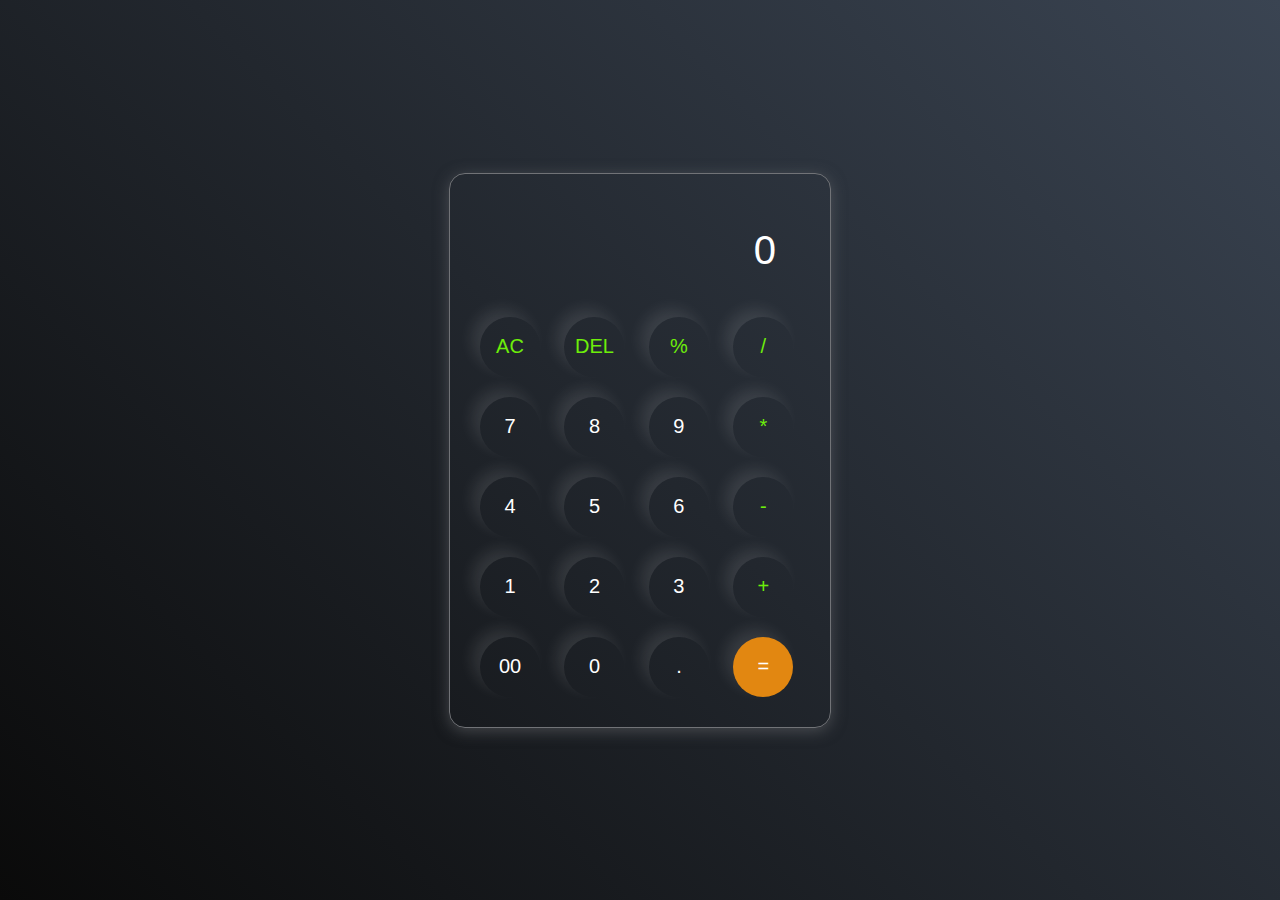
<file: Calculator/index.html>
<!DOCTYPE html>
<html lang="en">
<head>
    <meta charset="UTF-8">
    <meta name="viewport" content="width=device-width, initial-scale=1.0">
    <link rel="stylesheet" href="style.css">
    <title>Calculator</title>
</head>
<body>
    <div class="calculator">
        <input type="text" placeholder="0" id="inputBox">
        <div>
            <button class="operator">AC</button>
            <button class="operator">DEL</button>
            <button class="operator">%</button>
            <button class="operator">/</button>
        </div>
        <div>
            <button>7</button>
            <button>8</button>
            <button>9</button>
            <button class="operator">*</button>
        </div>
        <div>
            <button>4</button>
            <button>5</button>
            <button>6</button>
            <button class="operator">-</button>
        </div>
        <div>
            <button>1</button>
            <button>2</button>
            <button>3</button>
            <button class="operator">+</button>
        </div>
        <div>
            <button>00</button>
            <button>0</button>
            <button>.</button>
            <button class="equalBtn">=</button>
        </div>
    </div>

    <script src="script.js"></script>
</body>
</html>
</file>
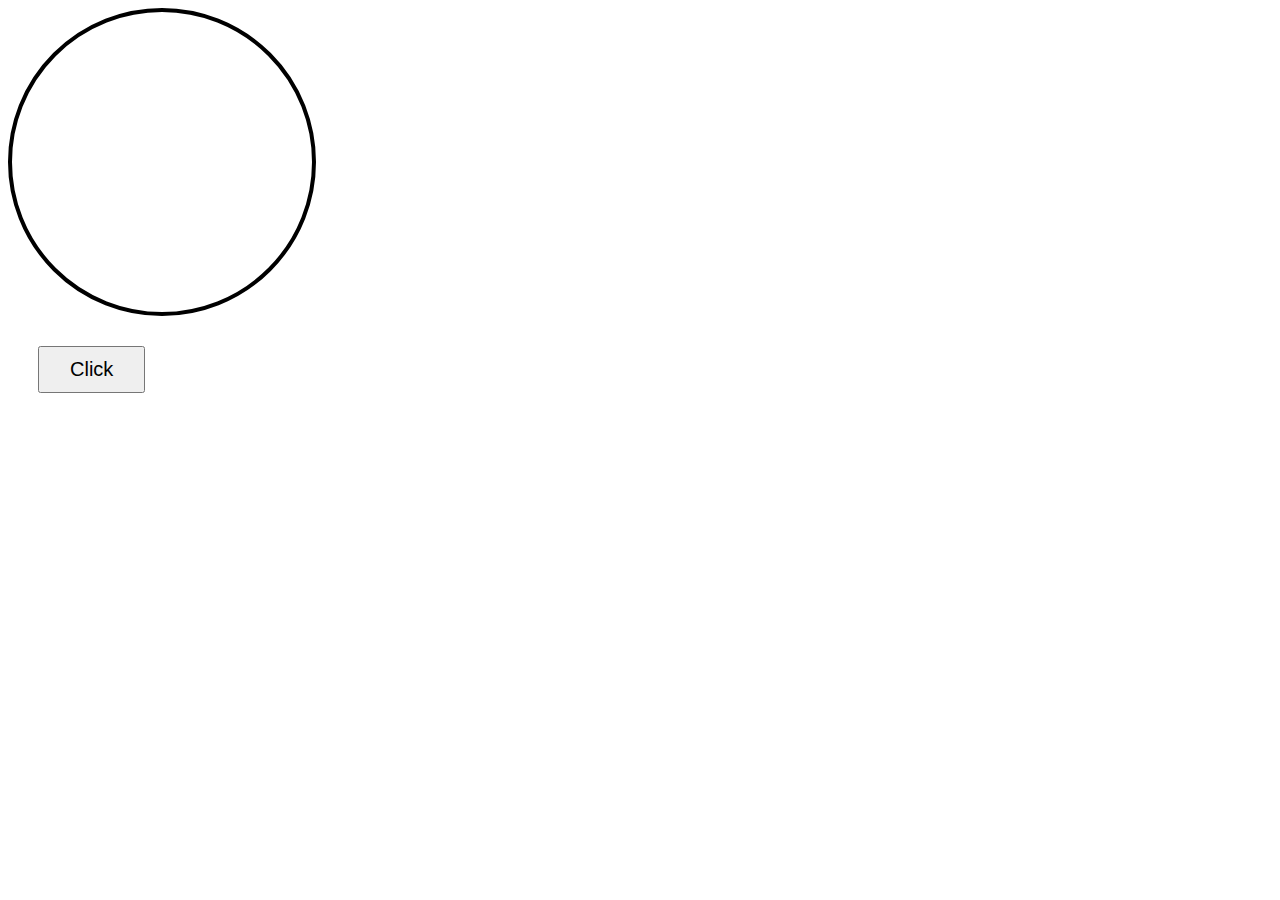
<file: DOM/index.html>
<!DOCTYPE html>
<html lang="en">
<head>
    <meta charset="UTF-8">
    <meta name="viewport" content="width=device-width, initial-scale=1.0">
    <link rel="stylesheet" href="style.css">
    <title>Document</title>
</head>
<body>
    <div id="bulb">
        
    </div>
    <button>Click</button>
    <!-- <h1>My Name is Navdeep Singh Rathore</h1> -->
    <!-- <h1>My Name is Navdeep Singh Rathore</h1> -->
    <script src="script.js"></script>
</body>
</html>
</file>
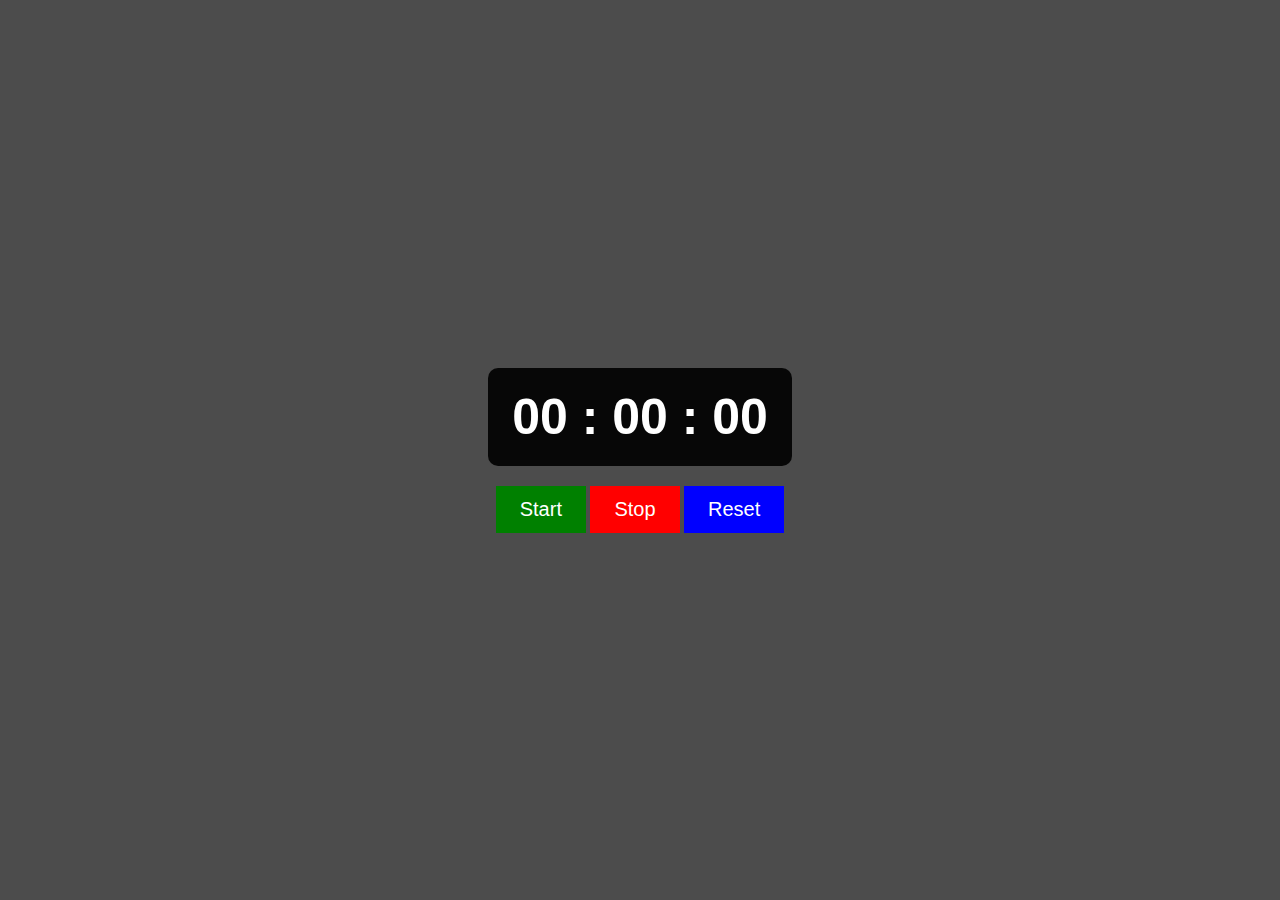
<file: Stop Watch/index.html>
<!DOCTYPE html>
<html lang="en">
<head>
    <meta charset="UTF-8">
    <meta name="viewport" content="width=device-width, initial-scale=1.0">
    <link rel="stylesheet" href="style.css">
    <title>Stopwatch</title>
</head>
<body>
    <div class="stopwatch">
        <div class="timerDisplay">00 : 00 : 00</div>
    </div>

    <div class="buttons">
        <button id="startBtn" class="btn" style="--clr: green;">Start</button>
        <button id="stopBtn"  class="btn" style="--clr: red;">Stop</button>
        <button id="reset" class="btn" style="--clr: blue;">Reset</button>
    </div>
    <script src="script.js"></script>
</body>
</html>
</file>
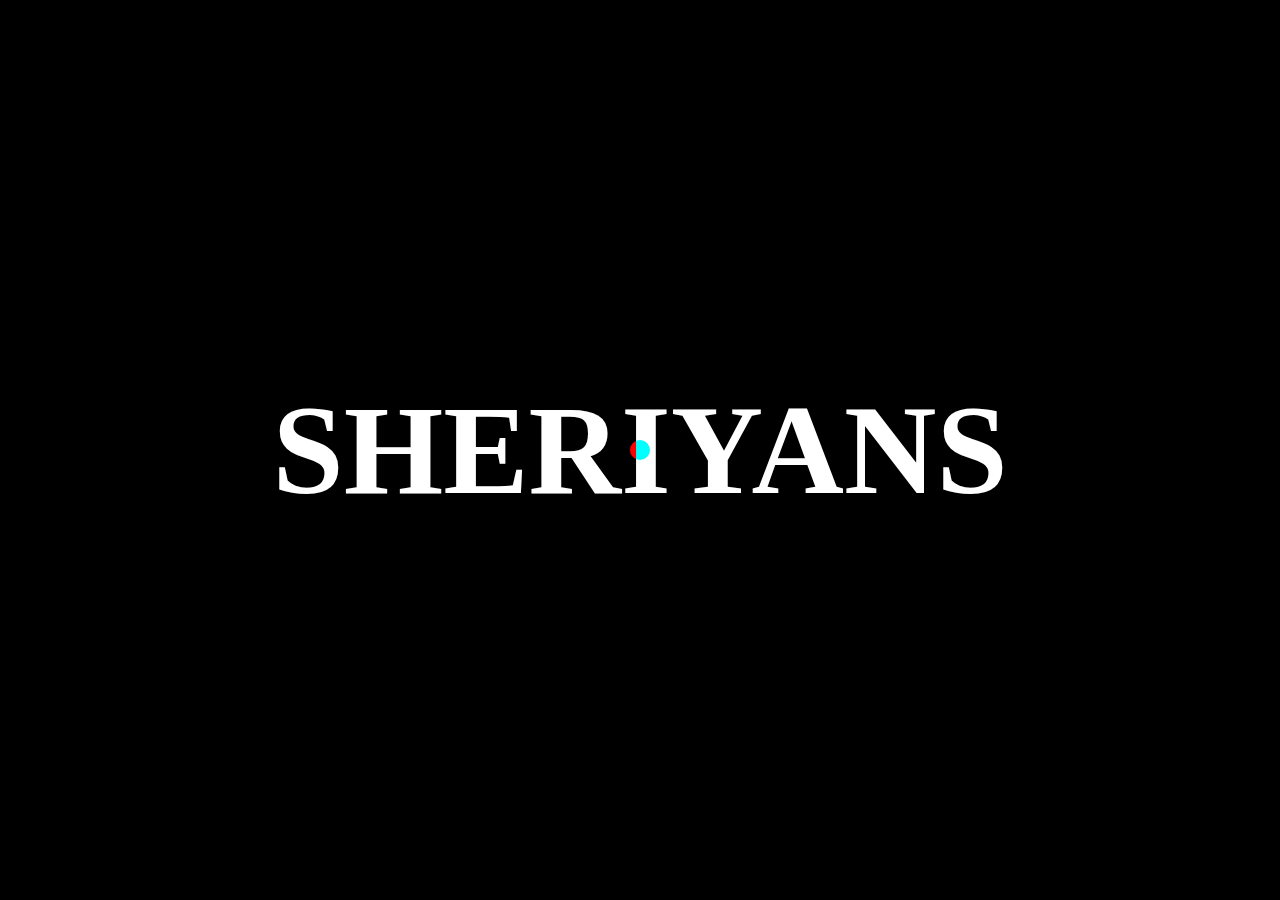
<file: 5ProjectsWithDOM/Custom Cursor/index.html>
<!DOCTYPE html>
<html lang="en">
<head>
    <meta charset="UTF-8">
    <meta name="viewport" content="width=device-width, initial-scale=1.0">
    <link rel="stylesheet" href="style.css">
    <title>Custom cursor</title>
</head>
<body>
    <div id="main">
        <div class="cursor"></div>
        <h1>SHERIYANS</h1>
    </div>
    <script src="script.js"></script>
</body>
</html>
</file>
<file: Calculator/style.css>
*{
    margin: 0;
    padding: 0;
    box-sizing: border-box;
    font-family: sans-serif;
}
body{
    width: 100%;
    height: 100vh;
    display: flex;
    justify-content: center;
    align-items: center;
    background: linear-gradient(45deg, #0a0a0a, #3a4452);
}

.calculator{
    border: 1px solid #717377;
    padding: 20px;
    border-radius: 16px;
    background: transparent;
    box-shadow: 0px 3px 15px rgba(113, 115, 119, 0.5);
}

input{
    width: 320px;
    border: none;
    padding: 24px;
    margin: 10px;
    background: transparent;
    box-shadow: 0px 3px 15px rgbs(84, 84, 84, 0.1);
    font-size: 40px;
    text-align: right;
    cursor: pointer;
    color: #ffffff;
}

input::placeholder{
    color: #ffffff;
}
button{
    border: none;
    width: 60px;
    height: 60px;
    margin: 10px;
    border-radius: 50%;
    background: transparent;
    color: #ffffff;
    font-size: 20px;
    cursor: pointer;
    box-shadow: -8px -8px 15px rgba(255, 255, 255, 0.1);
}

.equalBtn{
    background-color: rgb(226, 135, 17);
}

.operator{
    color: #6dee0a;
}
</file>
<file: DOM/style.css>
#bulb{
    height: 300px;
    width: 300px;
    border: 4px solid black;
    /* border-color: black; */
    border-radius: 50%;
    background-color: transparent;
}
button{
    padding: 10px 30px;
    font-size: 20px;
    margin: 30px;
}
</file>
<file: Stop Watch/style.css>
*{
    margin: 0;
    padding: 0;
    box-sizing: border-box;
    font-family: Verdana, Geneva, Tahoma, sans-serif;
}

body{
    background-color: rgba(0, 0, 0, 0.7);
    color: #ffffff;
    display: flex;
    justify-content: center;
    align-items: center;
    min-height: 100vh;
    flex-direction: column;
}

.stopwatch{
    background-color: rgba(0, 0, 0, 0.9);
    padding: 20px 24px;
    border-radius: 10px;
}

.timerDisplay{
    font-size: 50px;
    font-weight: bold;

}

.buttons{
  margin-top: 20px;

}

.btn{
    font-size: 20px;
    background: none;
    border: none;
    color: #ffffff;
    background-color: var(--clr);
    padding: 12px 24px;
}
.btn:hover{
    cursor: pointer;
}
</file>
<file: 5ProjectsWithDOM/Custom Cursor/style.css>
*{
    margin: 0;
    padding: 0;
    box-sizing: border-box;
    font-family: 'Gilroy';
    color: white;
}

html, body{
    height: 100%;
    width: 100%;
}
#main{
    height: 100%;
    width: 100%;
    background-color: black;
    display: flex;
    align-items: center;
    justify-content: center;
}
.cursor{
    height: 20px;
    width: 20px;
    background-color: red;
    border-radius: 50%;
    position: absolute;
    transition: all linear 0.2s;
    mix-blend-mode: difference;
}
h1{
    font-size: 10vw;
    font-weight: 900;
}
</file>
